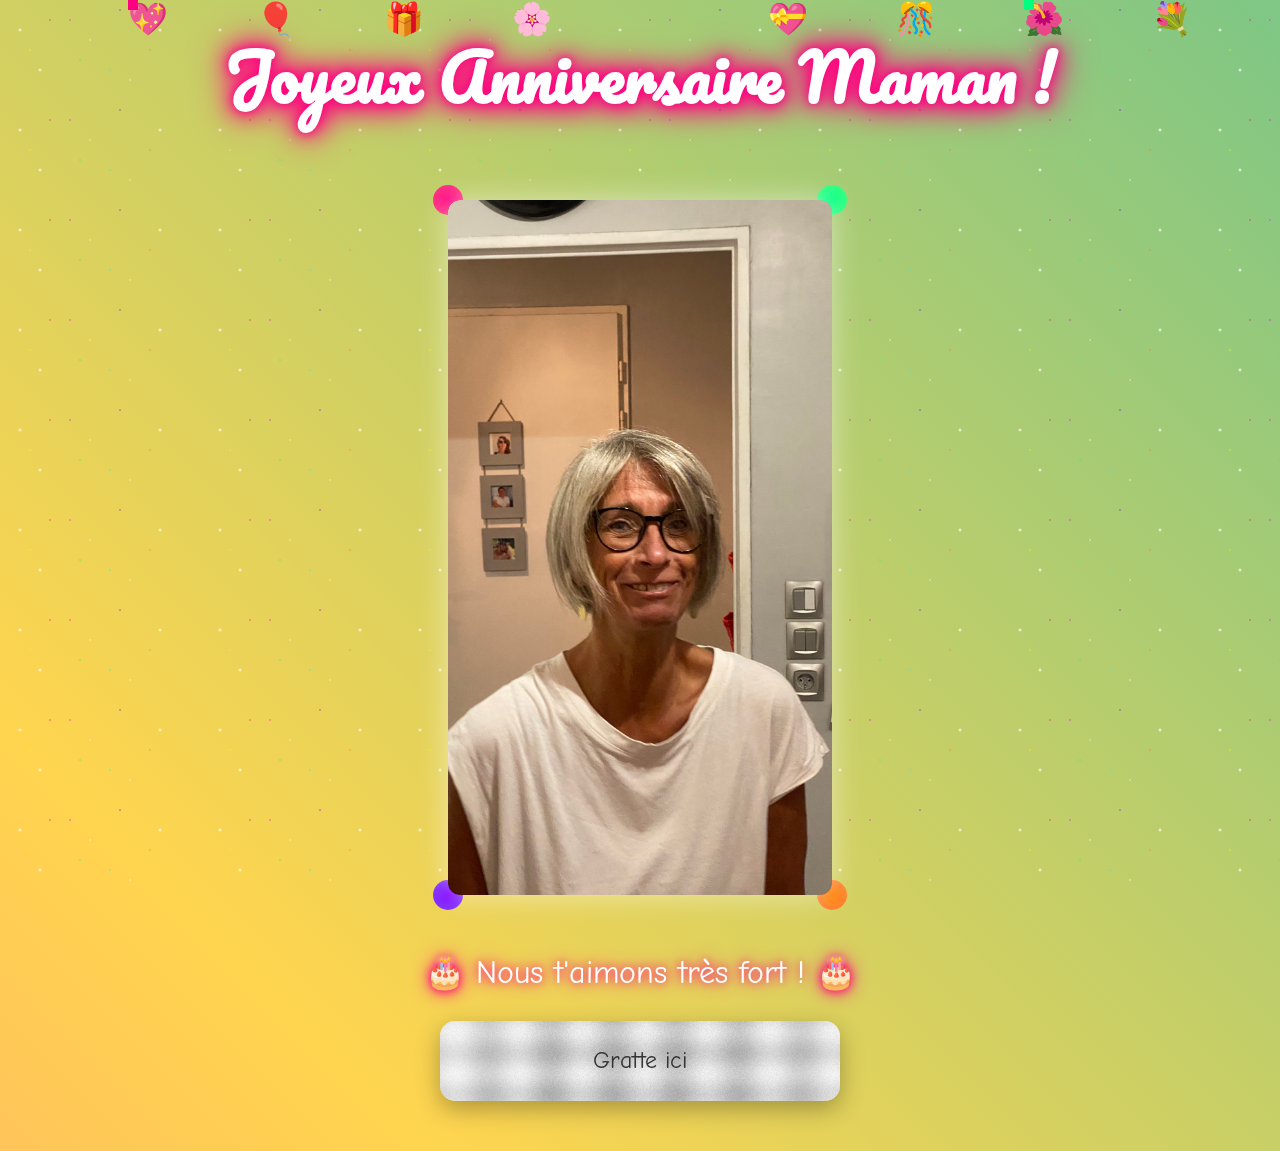
<file: index.html>
<!DOCTYPE html>
<html lang="fr">
<head>
    <meta charset="UTF-8">
    <meta name="viewport" content="width=device-width, initial-scale=1.0">
    <title>Joyeux Anniversaire Maman ! 🎉</title>
    <link rel="stylesheet" href="style.css">
    <link href="https://fonts.googleapis.com/css2?family=Comic+Neue:wght@400;700&family=Pacifico&display=swap" rel="stylesheet">
</head>
<body>
    <!-- Étoiles animées en arrière-plan -->
    <div class="stars"></div>
    <div class="stars2"></div>
    <div class="stars3"></div>
    
    <!-- Confettis -->
    <div class="confetti"></div>
    
    <!-- Titre principal avec animation 3D -->
    <div class="container">
        <h1 class="title-3d">Joyeux Anniversaire Maman !</h1>
        
        <!-- Cadre de lumières pour le diaporama -->
        <div class="light-frame">
            <div class="light-corner top-left"></div>
            <div class="light-corner top-right"></div>
            <div class="light-corner bottom-left"></div>
            <div class="light-corner bottom-right"></div>
            
            <!-- Diaporama des photos -->
            <div class="slideshow-container">
                <div class="slide active">
                    <img src="photos/image00001.jpeg" alt="Photo de maman">
                </div>
                <div class="slide">
                    <img src="photos/image00002.jpeg" alt="Photo de maman">
                </div>
                <div class="slide">
                    <img src="photos/image00003.jpeg" alt="Photo de maman">
                </div>
                <div class="slide">
                    <img src="photos/image00004.jpeg" alt="Photo de maman">
                </div>
                <div class="slide">
                    <img src="photos/image00005.jpeg" alt="Photo de maman">
                </div>
                <div class="slide">
                    <img src="photos/image00006.jpeg" alt="Photo de maman">
                </div>
                <div class="slide">
                    <img src="photos/image00007.jpeg" alt="Photo de maman">
                </div>
                <div class="slide">
                    <img src="photos/545940098_801083605816006_1830354840680908705_n.jpg" alt="Photo de maman">
                </div>
                <div class="slide">
                    <img src="photos/547515344_670419812746905_8053556017975213763_n.jpg" alt="Photo de maman">
                </div>
            </div>
        </div>
        
        <!-- Message d'amour -->
        <div class="love-message">
            <p>🎂 Nous t'aimons très fort ! 🎂</p>
        </div>
        
        <!-- Bandeau à gratter -->
        <div class="scratch-card">
            <div class="scratch-surface" id="scratchSurface">
                <div class="scratch-text">Gratte ici</div>
            </div>
            <div class="hidden-content" id="hiddenContent">
                <button class="surprise-button" id="surpriseButton">Appuie ici pour ta surprise !</button>
            </div>
        </div>
    </div>
    
    <!-- Particules flottantes -->
    <div class="particles">
        <div class="particle">💖</div>
        <div class="particle">🎈</div>
        <div class="particle">🎁</div>
        <div class="particle">🌸</div>
        <div class="particle">💝</div>
        <div class="particle">🎊</div>
        <div class="particle">🌺</div>
        <div class="particle">💐</div>
    </div>
    
    <script src="script.js"></script>
</body>
</html>
</file>
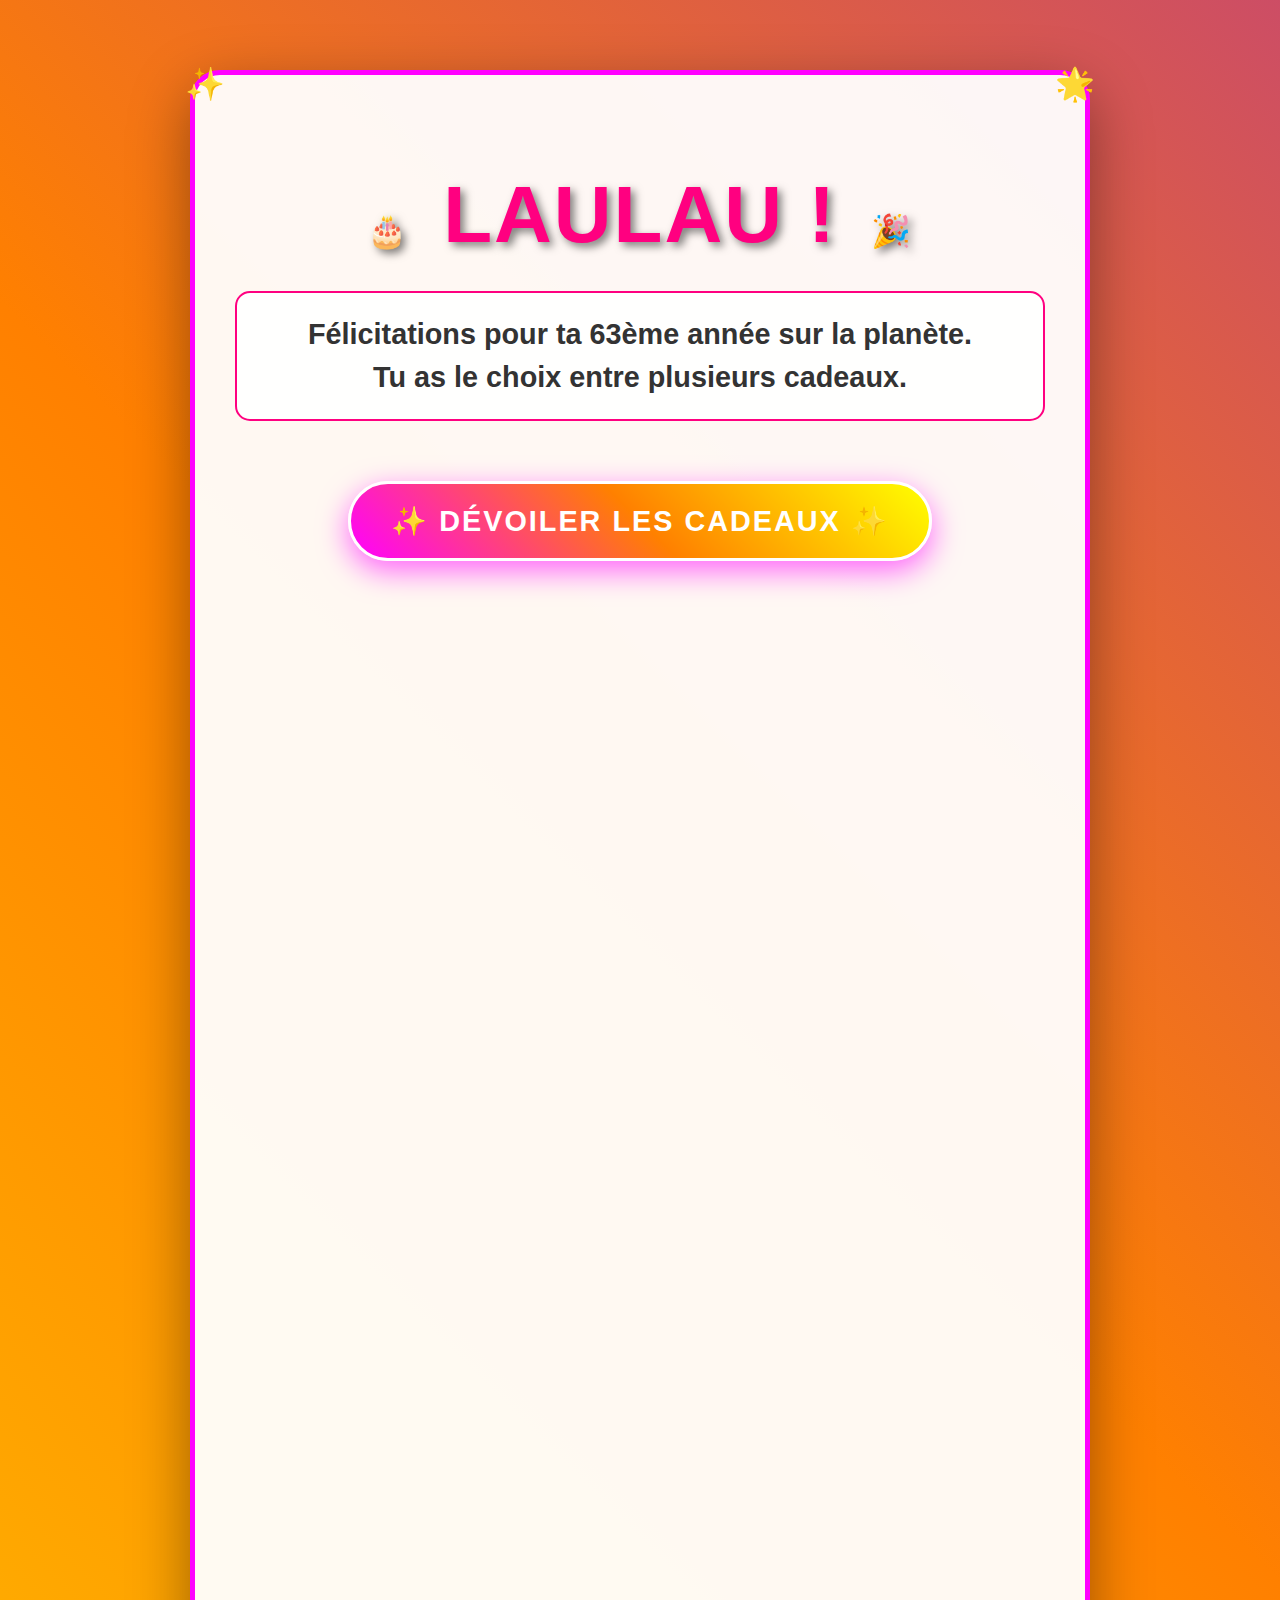
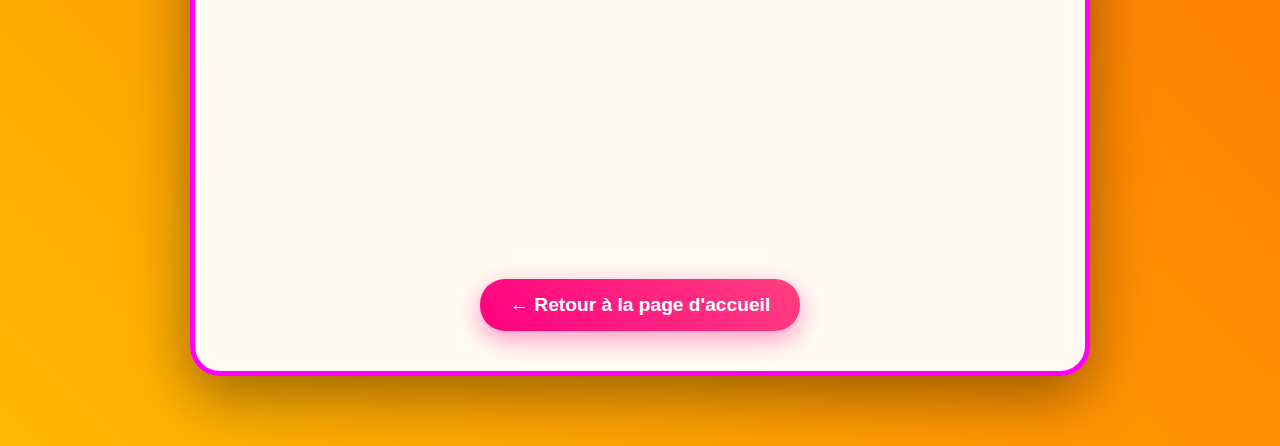
<file: surprise.html>
<!DOCTYPE html>
<html lang="fr">
<head>
    <meta charset="UTF-8">
    <meta name="viewport" content="width=device-width, initial-scale=1.0, maximum-scale=1.0, user-scalable=no, shrink-to-fit=no">
    <title>whaou!🎉</title>
    <style>
        /* Police simple et lisible pour tous les appareils */
        * {
            font-family: -apple-system, BlinkMacSystemFont, 'Segoe UI', 'Roboto', 'Oxygen', 'Ubuntu', 'Cantarell', 'Arial', sans-serif !important;
        }
        * {
            box-sizing: border-box;
        }
        
        html {
            overflow-x: hidden;
            width: 100%;
        }
        
        body {
            font-family: -apple-system, BlinkMacSystemFont, 'Segoe UI', 'Roboto', 'Oxygen', 'Ubuntu', 'Cantarell', 'Arial', sans-serif;
            background: linear-gradient(45deg, #ff00ff, #00ffff, #ffff00, #ff8000, #8000ff, #ff0080);
            background-size: 600% 600%;
            animation: psychedelicShift 5s ease infinite;
            min-height: 100vh;
            margin: 0;
            padding: 20px;
            box-sizing: border-box;
            overflow-x: hidden;
            width: 100%;
            max-width: 100vw;
            -webkit-text-size-adjust: 100%;
            -webkit-font-smoothing: antialiased;
            -moz-osx-font-smoothing: grayscale;
        }

        @keyframes psychedelicShift {
            0% { background-position: 0% 50%; }
            25% { background-position: 50% 100%; }
            50% { background-position: 100% 50%; }
            75% { background-position: 50% 0%; }
            100% { background-position: 0% 50%; }
        }

        .container {
            text-align: center;
            background: rgba(255, 255, 255, 0.95);
            margin: 50px auto;
            padding: 40px;
            border-radius: 30px;
            box-shadow: 0 20px 60px rgba(0, 0, 0, 0.4);
            max-width: 900px;
            width: calc(100% - 40px);
            border: 5px solid #ff00ff;
            position: relative;
            word-wrap: break-word;
            overflow-wrap: break-word;
            box-sizing: border-box;
        }

        .container::before {
            content: '✨';
            position: absolute;
            top: -10px;
            left: -10px;
            font-size: 2rem;
            animation: sparkle 2s ease-in-out infinite;
        }

        .container::after {
            content: '🌟';
            position: absolute;
            top: -10px;
            right: -10px;
            font-size: 2rem;
            animation: sparkle 2s ease-in-out infinite reverse;
        }

        @keyframes sparkle {
            0%, 100% { transform: scale(1) rotate(0deg); }
            50% { transform: scale(1.3) rotate(180deg); }
        }

        h1 {
            font-family: -apple-system, BlinkMacSystemFont, 'Segoe UI', 'Roboto', 'Oxygen', 'Ubuntu', 'Cantarell', 'Arial', sans-serif !important;
            font-size: clamp(2.5rem, 8vw, 5rem);
            color: #ff0080;
            text-shadow: 4px 4px 8px rgba(0, 0, 0, 0.5);
            margin-bottom: 30px;
            animation: bounce 2s ease-in-out infinite;
            font-weight: bold;
            text-transform: uppercase;
            letter-spacing: 2px;
        }

        @keyframes bounce {
            0%, 100% { transform: translateY(0); }
            50% { transform: translateY(-20px); }
        }

        .birthday-message {
            font-size: clamp(1.2rem, 3vw, 1.8rem);
            color: #333;
            text-shadow: 1px 1px 2px rgba(255, 255, 255, 0.8);
            margin-bottom: 40px;
            line-height: 1.5;
            font-weight: 600;
            background: rgba(255, 255, 255, 0.9);
            padding: 20px;
            border-radius: 15px;
            border: 2px solid #ff0080;
        }

        .reveal-button {
            background: linear-gradient(45deg, #ff00ff, #ff8000, #ffff00);
            color: white;
            border: none;
            padding: 20px 40px;
            font-size: clamp(1.2rem, 3vw, 1.8rem);
            font-weight: bold;
            border-radius: 50px;
            cursor: pointer;
            box-shadow: 0 10px 30px rgba(255, 0, 255, 0.6);
            transition: all 0.3s ease;
            margin: 20px;
            text-transform: uppercase;
            letter-spacing: 2px;
            font-family: -apple-system, BlinkMacSystemFont, 'Segoe UI', 'Roboto', 'Oxygen', 'Ubuntu', 'Cantarell', 'Arial', sans-serif;
            border: 3px solid #ffffff;
            animation: glow 2s ease-in-out infinite alternate;
        }

        @keyframes glow {
            from { box-shadow: 0 10px 30px rgba(255, 0, 255, 0.6); }
            to { box-shadow: 0 15px 40px rgba(255, 0, 255, 0.9), 0 0 20px rgba(255, 255, 0, 0.5); }
        }

        .reveal-button:hover {
            transform: translateY(-5px) scale(1.05);
            box-shadow: 0 20px 50px rgba(255, 0, 255, 0.8);
        }

        .gifts-section {
            margin-top: 100px;
            padding: 60px 0;
            opacity: 0;
            transform: translateY(50px);
            transition: all 1s ease;
        }

        .gifts-section.visible {
            opacity: 1;
            transform: translateY(0);
        }

        .gifts-container {
            display: flex;
            justify-content: space-around;
            align-items: center;
            flex-wrap: wrap;
            gap: 40px;
            margin-bottom: 30px;
        }

        .gifts-row {
            display: flex;
            justify-content: center;
            width: 100%;
            margin-bottom: 30px;
        }

        .gifts-row.top {
            justify-content: space-around;
        }

        .gifts-row.bottom {
            justify-content: center;
        }

        .gift-item {
            text-align: center;
            background: rgba(255, 255, 255, 0.9);
            padding: 30px;
            border-radius: 25px;
            box-shadow: 0 15px 40px rgba(0, 0, 0, 0.2);
            border: 3px solid #ff00ff;
            transition: all 0.3s ease;
            max-width: 300px;
            animation: float 3s ease-in-out infinite;
        }

        .gifts-row.top .gift-item:nth-child(2) {
            animation-delay: 1.5s;
        }

        .gifts-row.bottom .gift-item {
            animation-delay: 3s;
        }

        @keyframes float {
            0%, 100% { transform: translateY(0); }
            50% { transform: translateY(-10px); }
        }

        .gift-item:hover {
            transform: scale(1.05) translateY(-10px);
            box-shadow: 0 25px 60px rgba(255, 0, 255, 0.4);
        }

        .gift-icon {
            width: 150px;
            height: 150px;
            object-fit: contain;
            margin-bottom: 20px;
            border-radius: 15px;
            border: 2px solid #00ffff;
            background: white;
            padding: 10px;
            animation: rotate360 4s linear infinite;
            transition: animation-duration 0.3s ease;
        }

        .gift-icon:hover {
            animation-duration: 1s;
        }

        @keyframes rotate360 {
            from { transform: rotate(0deg); }
            to { transform: rotate(360deg); }
        }

        .gift-description {
            font-size: clamp(1rem, 2.5vw, 1.4rem);
            color: #333;
            font-weight: 600;
            text-shadow: 1px 1px 2px rgba(255, 255, 255, 0.8);
            line-height: 1.5;
            word-wrap: break-word;
            overflow-wrap: break-word;
            hyphens: auto;
            background: rgba(255, 255, 255, 0.95);
            padding: 10px;
            border-radius: 10px;
        }

        .final-message {
            font-size: clamp(1.1rem, 3vw, 1.6rem);
            color: #333;
            text-shadow: 1px 1px 2px rgba(255, 255, 255, 0.8);
            margin-top: 50px;
            padding: 30px;
            background: rgba(255, 255, 255, 0.95);
            border-radius: 20px;
            border: 3px solid #ff00ff;
            font-weight: 600;
            line-height: 1.5;
        }

        .emoji-decoration {
            font-size: 2rem;
            margin: 0 10px;
            animation: spin 3s linear infinite;
        }

        @keyframes spin {
            from { transform: rotate(0deg); }
            to { transform: rotate(360deg); }
        }

        .back-button {
            background: linear-gradient(45deg, #ff0080, #ff4080);
            color: white;
            border: none;
            padding: 15px 30px;
            font-size: 1.2rem;
            font-weight: bold;
            border-radius: 25px;
            cursor: pointer;
            box-shadow: 0 8px 25px rgba(255, 0, 128, 0.4);
            transition: all 0.3s ease;
            text-decoration: none;
            display: inline-block;
            margin-top: 40px;
            font-family: -apple-system, BlinkMacSystemFont, 'Segoe UI', 'Roboto', 'Oxygen', 'Ubuntu', 'Cantarell', 'Arial', sans-serif;
        }

        .back-button:hover {
            transform: translateY(-3px);
            box-shadow: 0 12px 35px rgba(255, 0, 128, 0.6);
        }

        /* Optimisations pour mobile */
        @media (max-width: 768px) {
            /* Force simple readable font specifically on mobile */
            *, body, h1, .birthday-message, .gift-description, .final-message, .reveal-button, .back-button {
                font-family: -apple-system, BlinkMacSystemFont, 'Segoe UI', 'Roboto', 'Oxygen', 'Ubuntu', 'Cantarell', 'Arial', sans-serif !important;
                -webkit-font-feature-settings: "kern" 1;
                font-feature-settings: "kern" 1;
            }
            
            body {
                padding: 10px;
                font-size: 16px; /* Base pour le zoom mobile */
            }
            
            .container {
                margin: 10px auto;
                padding: 20px 15px;
                border-radius: 20px;
                width: calc(100vw - 20px);
                max-width: calc(100vw - 20px);
                box-shadow: 0 10px 30px rgba(0, 0, 0, 0.3);
                border-width: 3px;
                box-sizing: border-box;
                overflow: hidden;
            }
            
            h1 {
                font-size: clamp(2rem, 12vw, 3.5rem);
                margin-bottom: 20px;
                letter-spacing: 1px;
            }
            
            .birthday-message {
                font-size: clamp(1rem, 5vw, 1.4rem);
                margin-bottom: 25px;
                padding: 0 10px;
                line-height: 1.5;
            }
            
            .reveal-button {
                padding: 16px 24px;
                font-size: clamp(1rem, 4vw, 1.3rem);
                margin: 15px auto;
                letter-spacing: 1px;
                border-radius: 30px;
                width: 85%;
                max-width: 280px;
                display: block;
                min-height: 48px;
                line-height: 1.2;
            }
            
            .gifts-section {
                margin-top: 50px;
                padding: 30px 0;
            }
            
            .gifts-row {
                flex-direction: column;
                align-items: center;
                gap: 20px;
                margin-bottom: 20px;
            }
            
            .gifts-row.top {
                justify-content: center;
            }
            
            .gift-item {
                max-width: calc(100% - 10px);
                width: calc(100% - 10px);
                padding: 25px 15px;
                margin: 0 auto 20px auto;
                border-radius: 20px;
                min-height: 200px;
                display: flex;
                flex-direction: column;
                justify-content: center;
                align-items: center;
                box-sizing: border-box;
            }
            
            .gift-icon {
                width: 110px;
                height: 110px;
                margin-bottom: 15px;
                border-radius: 10px;
                padding: 10px;
                flex-shrink: 0;
            }
            
            .gift-description {
                font-size: clamp(0.9rem, 4vw, 1.2rem);
                line-height: 1.5;
                padding: 0 8px;
                text-align: center;
                word-spacing: 1px;
            }
            
            .final-message {
                font-size: clamp(1rem, 4vw, 1.4rem);
                margin-top: 30px;
                padding: 20px 15px;
                border-radius: 15px;
                line-height: 1.5;
                box-sizing: border-box;
                width: calc(100% - 10px);
                margin-left: auto;
                margin-right: auto;
            }
            
            .emoji-decoration {
                font-size: 1.5rem;
                margin: 0 5px;
            }
            
            .back-button {
                padding: 14px 24px;
                font-size: clamp(0.9rem, 4vw, 1.1rem);
                margin: 25px auto 0 auto;
                border-radius: 20px;
                width: 70%;
                max-width: 250px;
                text-align: center;
                display: block;
                min-height: 48px;
                line-height: 1.3;
            }
            
            .container::before,
            .container::after {
                font-size: 1.5rem;
                top: -6px;
            }
            
            .container::before {
                left: -6px;
            }
            
            .container::after {
                right: -6px;
            }
        }
        
        /* Optimisations pour très petits écrans */
        @media (max-width: 480px) {
            body {
                padding: 8px;
            }
            
            .container {
                margin: 8px auto;
                padding: 18px 12px;
                border-radius: 15px;
                border-width: 2px;
                width: calc(100vw - 16px);
                max-width: calc(100vw - 16px);
                box-sizing: border-box;
            }
            
            h1 {
                font-size: clamp(1.8rem, 15vw, 3rem);
                margin-bottom: 15px;
                letter-spacing: 0.5px;
            }
            
            .birthday-message {
                font-size: clamp(0.9rem, 6vw, 1.2rem);
                margin-bottom: 20px;
                padding: 0 5px;
            }
            
            .reveal-button {
                padding: 14px 20px;
                font-size: clamp(0.9rem, 5vw, 1.2rem);
                margin: 15px auto;
                width: 88%;
                max-width: 260px;
                display: block;
                min-height: 50px;
            }
            
            .gifts-section {
                margin-top: 30px;
                padding: 20px 0;
            }
            
            .gift-item {
                padding: 20px 12px;
                max-width: calc(100% - 8px);
                width: calc(100% - 8px);
                margin: 0 auto 15px auto;
                min-height: 180px;
                display: flex;
                flex-direction: column;
                justify-content: center;
                align-items: center;
                box-sizing: border-box;
            }
            
            .gift-icon {
                width: 90px;
                height: 90px;
                margin-bottom: 12px;
                padding: 8px;
                flex-shrink: 0;
            }
            
            .gift-description {
                font-size: clamp(0.8rem, 4.5vw, 1.1rem);
                padding: 0 6px;
                line-height: 1.4;
                text-align: center;
            }
            
            .final-message {
                font-size: clamp(0.9rem, 5vw, 1.2rem);
                margin-top: 20px;
                padding: 15px 10px;
                border-radius: 12px;
                box-sizing: border-box;
                width: calc(100% - 8px);
                margin-left: auto;
                margin-right: auto;
            }
            
            .emoji-decoration {
                font-size: 1.2rem;
                margin: 0 3px;
            }
            
            .back-button {
                padding: 12px 18px;
                font-size: clamp(0.8rem, 5vw, 1rem);
                margin: 20px auto 0 auto;
                width: 80%;
                max-width: 240px;
                display: block;
                min-height: 46px;
                line-height: 1.4;
            }
            
            .container::before,
            .container::after {
                font-size: 1.2rem;
                top: -4px;
            }
            
            .container::before {
                left: -4px;
            }
            
            .container::after {
                right: -4px;
            }
        }
        
        /* Optimisations pour les interactions tactiles */
        @media (max-width: 768px) {
            .reveal-button,
            .back-button {
                min-height: 48px; /* Taille minimale recommandée pour le tactile */
                touch-action: manipulation; /* Évite le double-tap zoom */
                -webkit-tap-highlight-color: rgba(255, 0, 255, 0.3);
                cursor: pointer;
            }
            
            .gift-item {
                touch-action: manipulation;
                -webkit-tap-highlight-color: transparent;
            }
            
            /* Améliorer la lisibilité sur mobile */
            * {
                -webkit-touch-callout: none;
                -webkit-user-select: none;
                -khtml-user-select: none;
                -moz-user-select: none;
                -ms-user-select: none;
                user-select: none;
            }
            
            .birthday-message,
            .gift-description,
            .final-message {
                -webkit-user-select: text;
                -moz-user-select: text;
                -ms-user-select: text;
                user-select: text;
            }
            
            /* Réduire les animations sur mobile pour de meilleures performances */
            .gift-icon {
                animation-duration: 8s; /* Plus lent pour économiser la batterie */
                will-change: auto; /* Optimisation GPU seulement quand nécessaire */
            }
            
            .gift-icon:hover,
            .gift-icon:active {
                animation-duration: 4s;
                will-change: transform;
            }
            
            /* Optimiser l'animation de fond pour mobile */
            body {
                will-change: auto;
            }
            
            @media (max-width: 480px) {
                body {
                    animation-duration: 8s; /* Plus lent sur très petits écrans */
                }
                
                .gift-icon {
                    animation-duration: 10s;
                }
            }
            
            /* Respecter les préférences d'accessibilité */
            @media (prefers-reduced-motion: reduce) {
                *,
                *::before,
                *::after {
                    animation-duration: 0.01ms !important;
                    animation-iteration-count: 1 !important;
                    transition-duration: 0.01ms !important;
                    scroll-behavior: auto !important;
                }
            }
            
            /* Optimisation pour les connexions lentes */
            @media (prefers-reduced-data: reduce) {
                .gift-icon {
                    animation: none;
                }
                
                body {
                    animation-duration: 10s;
                }
            }
        }
    </style>
</head>
<body>
    <div class="container">
        <h1>
            <span class="emoji-decoration">🎂</span>
            Laulau !
            <span class="emoji-decoration">🎉</span>
        </h1>
        
        <div class="birthday-message">
            Félicitations pour ta 63ème année sur la planète.<br>
            Tu as le choix entre plusieurs cadeaux.
        </div>
        
        <button class="reveal-button" onclick="revealGifts()">
            ✨ Dévoiler les cadeaux ✨
        </button>
        
        <div class="gifts-section" id="giftsSection">
            <div class="gifts-container">
                <div class="gifts-row top">
                    <div class="gift-item">
                        <img src="icones/pngtree-flying-airplane-png-image_13816471.png" alt="Avion" class="gift-icon">
                        <div class="gift-description">
                            un voyage où tu en as envie.
                        </div>
                    </div>
                    
                    <div class="gift-item">
                        <img src="icones/vélo.webp" alt="Vélo" class="gift-icon">
                        <div class="gift-description">
                            un vélo électrique pour te déplacer où tu le souhaites.
                        </div>
                    </div>
                </div>
                
                <div class="gifts-row bottom">
                    <div class="gift-item">
                        <img src="icones/dontknow.png" alt="Surprise" class="gift-icon">
                        <div class="gift-description">
                            ce qui te ferai plaisir
                        </div>
                    </div>
                </div>
            </div>
            
            <div class="final-message">
                <span class="emoji-decoration">💳</span>
                un bon d'achat t'attend sous peu sur ton compte en banque. Appel d'abord le 06 34 60 12 00 pour voir les modalités du cadeauMerci. Gros bisous.
                <span class="emoji-decoration">💕</span>
            </div>
        </div>
        
        <a href="index.html" class="back-button">
            ← Retour à la page d'accueil
        </a>
    </div>

    <script>
        function revealGifts() {
            const giftsSection = document.getElementById('giftsSection');
            
            // Faire défiler jusqu'à la section des cadeaux
            giftsSection.scrollIntoView({ 
                behavior: 'smooth', 
                block: 'start' 
            });
            
            // Afficher la section avec animation après un délai
            setTimeout(() => {
                giftsSection.classList.add('visible');
            }, 500);
        }

        // Ajouter des étoiles qui tombent en arrière-plan (optimisé pour mobile)
        function createFallingStars() {
            const stars = ['⭐', '✨', '🌟', '💫'];
            
            // Réduire la fréquence sur mobile pour de meilleures performances
            const isMobile = window.innerWidth <= 768;
            const isVerySmall = window.innerWidth <= 480;
            const interval = isVerySmall ? 3000 : (isMobile ? 2500 : 1000);
            const maxStars = isVerySmall ? 2 : (isMobile ? 3 : 5);
            let activeStars = 0;
            
            // Vérifier les préférences d'accessibilité
            const prefersReducedMotion = window.matchMedia('(prefers-reduced-motion: reduce)').matches;
            const prefersReducedData = window.matchMedia('(prefers-reduced-data: reduce)').matches;
            if (prefersReducedMotion || prefersReducedData) return;
            
            setInterval(() => {
                // Limiter le nombre d'étoiles actives sur mobile
                if (activeStars >= maxStars) return;
                
                const star = document.createElement('div');
                star.textContent = stars[Math.floor(Math.random() * stars.length)];
                star.style.position = 'fixed';
                star.style.left = Math.random() * 100 + 'vw';
                star.style.top = '-50px';
                star.style.fontSize = (isVerySmall ? Math.random() * 10 + 6 : (isMobile ? Math.random() * 12 + 8 : Math.random() * 20 + 10)) + 'px';
                star.style.zIndex = '-1';
                star.style.pointerEvents = 'none';
                star.style.animation = `fall ${Math.random() * 2 + 3}s linear forwards`;
                star.style.willChange = 'transform'; // Optimisation GPU
                star.style.contain = 'layout style paint'; // Optimisation de rendu
                
                activeStars++;
                document.body.appendChild(star);
                
                setTimeout(() => {
                    if (star.parentNode) {
                        star.parentNode.removeChild(star);
                        activeStars--;
                    }
                }, 5000);
            }, interval);
        }

        // Ajouter l'animation CSS pour les étoiles qui tombent
        const style = document.createElement('style');
        style.textContent = `
            @keyframes fall {
                to {
                    transform: translateY(100vh) rotate(360deg);
                    opacity: 0;
                }
            }
        `;
        document.head.appendChild(style);

        // Fonctions d'optimisation mobile
        function optimizeForMobile() {
            const isMobile = window.innerWidth <= 768;
            const isVerySmall = window.innerWidth <= 480;
            
            if (isMobile) {
                // Optimiser le rendu pour mobile
                document.body.style.setProperty('transform', 'translateZ(0)');
                document.body.style.setProperty('backface-visibility', 'hidden');
                // Ajouter le support des gestes tactiles
                let touchStartY = 0;
                let touchEndY = 0;
                
                document.addEventListener('touchstart', (e) => {
                    touchStartY = e.changedTouches[0].screenY;
                }, { passive: true });
                
                document.addEventListener('touchend', (e) => {
                    touchEndY = e.changedTouches[0].screenY;
                    handleSwipe();
                }, { passive: true });
                
                function handleSwipe() {
                    const swipeThreshold = 50;
                    const diff = touchStartY - touchEndY;
                    
                    // Swipe vers le haut pour révéler les cadeaux
                    if (diff > swipeThreshold) {
                        const giftsSection = document.getElementById('giftsSection');
                        if (!giftsSection.classList.contains('visible')) {
                            revealGifts();
                        }
                    }
                }
                
                // Optimiser les performances en réduisant les animations gourmandes
                const body = document.body;
                body.style.setProperty('--animation-duration', '8s');
                
                // Ajouter une indication visuelle pour le swipe (seulement si pas encore révélé)
                const giftsSection = document.getElementById('giftsSection');
                if (!giftsSection.classList.contains('visible')) {
                    const swipeHint = document.createElement('div');
                    swipeHint.innerHTML = '👆 Glisse vers le haut pour plus de surprises';
                    swipeHint.style.cssText = `
                        position: fixed;
                        bottom: ${isVerySmall ? '15px' : '20px'};
                        left: 50%;
                        transform: translateX(-50%);
                        background: rgba(255, 0, 255, 0.9);
                        color: white;
                        padding: ${isVerySmall ? '6px 12px' : '8px 15px'};
                        border-radius: 20px;
                        font-size: ${isVerySmall ? '0.7rem' : '0.8rem'};
                        z-index: 1000;
                        animation: pulse 2s infinite;
                        pointer-events: none;
                        max-width: 90%;
                        text-align: center;
                        box-sizing: border-box;
                    `;
                
                    // Ajouter l'animation pulse pour l'indication
                    const pulseStyle = document.createElement('style');
                    pulseStyle.textContent = `
                        @keyframes pulse {
                            0%, 100% { opacity: 0.7; transform: translateX(-50%) scale(1); }
                            50% { opacity: 1; transform: translateX(-50%) scale(1.05); }
                        }
                    `;
                    document.head.appendChild(pulseStyle);
                    document.body.appendChild(swipeHint);
                }
                
                // Masquer l'indication après révélation des cadeaux
                const originalRevealGifts = window.revealGifts;
                window.revealGifts = function() {
                    originalRevealGifts.call(this);
                    if (swipeHint.parentNode) {
                        swipeHint.style.opacity = '0';
                        setTimeout(() => {
                            if (swipeHint.parentNode) {
                                swipeHint.parentNode.removeChild(swipeHint);
                            }
                        }, 500);
                    }
                };
            }
        }
        
        // Gérer les changements d'orientation
        function handleOrientationChange() {
            // Forcer un reflow pour corriger les problèmes d'affichage
            setTimeout(() => {
                window.scrollTo(0, window.scrollY + 1);
                window.scrollTo(0, window.scrollY - 1);
            }, 100);
        }
        
        // Assurer une police lisible sur tous les appareils
        function ensureReadableFont() {
            // Forcer l'application de polices système lisibles sur tous les éléments
            const fontStack = "-apple-system, BlinkMacSystemFont, 'Segoe UI', 'Roboto', 'Oxygen', 'Ubuntu', 'Cantarell', 'Arial', sans-serif";
            const allElements = document.querySelectorAll('*');
            allElements.forEach(element => {
                element.style.fontFamily = fontStack;
            });
        }

        // Optimisation du chargement pour mobile
        function handleLoad() {
            // Attendre que tout soit chargé avant de démarrer les animations
            requestAnimationFrame(() => {
                ensureReadableFont();
                createFallingStars();
                optimizeForMobile();
            });
        }
        
        // Démarrer les animations au chargement de la page
        if (document.readyState === 'loading') {
            document.addEventListener('DOMContentLoaded', handleLoad);
        } else {
            handleLoad();
        }
        
        // Gérer les changements d'orientation et de taille
        let resizeTimeout;
        function handleResize() {
            clearTimeout(resizeTimeout);
            resizeTimeout = setTimeout(() => {
                // Redémarrer les optimisations si nécessaire
                optimizeForMobile();
                
                // Forcer un reflow pour corriger les problèmes d'affichage
                if (window.innerWidth <= 768) {
                    document.body.style.height = 'auto';
                    setTimeout(() => {
                        document.body.style.height = '';
                    }, 50);
                }
            }, 150);
        }
        
        // Écouter les changements d'orientation et de redimensionnement
        window.addEventListener('orientationchange', () => {
            setTimeout(handleOrientationChange, 100);
            setTimeout(handleResize, 200);
        });
        window.addEventListener('resize', handleResize, { passive: true });
        
        // Améliorer les performances de scroll sur mobile
        if (window.innerWidth <= 768) {
            document.addEventListener('touchstart', function(){}, {passive: true});
            document.addEventListener('touchmove', function(){}, {passive: true});
        }
    </script>
</body>
</html>
</file>
<file: style.css>
/* Reset et base */
* {
    margin: 0;
    padding: 0;
    box-sizing: border-box;
}

body {
    font-family: 'Comic Neue', cursive;
    background: linear-gradient(45deg, #ff6b9d, #ff8a80, #ffd54f, #81c784, #64b5f6, #ba68c8);
    background-size: 400% 400%;
    animation: gradientShift 8s ease infinite;
    min-height: 100vh;
    overflow-x: hidden;
    position: relative;
}

@keyframes gradientShift {
    0% { background-position: 0% 50%; }
    50% { background-position: 100% 50%; }
    100% { background-position: 0% 50%; }
}

/* Container principal */
.container {
    display: flex;
    flex-direction: column;
    align-items: center;
    justify-content: center;
    min-height: 100vh;
    padding: 20px;
    position: relative;
    z-index: 10;
}

/* Titre 3D avec rotation */
.title-3d {
    font-family: 'Pacifico', cursive;
    font-size: clamp(2rem, 8vw, 4rem);
    color: #fff;
    text-shadow: 
        0 0 10px #ff0080,
        0 0 20px #ff0080,
        0 0 30px #ff0080,
        0 0 40px #ff0080;
    animation: rotate3D 4s ease-in-out infinite;
    margin-bottom: 40px;
    text-align: center;
    transform-style: preserve-3d;
    perspective: 1000px;
}

@keyframes rotate3D {
    0% { 
        transform: rotateY(0deg) rotateX(10deg) scale(1);
    }
    25% { 
        transform: rotateY(90deg) rotateX(10deg) scale(1.1);
    }
    50% { 
        transform: rotateY(180deg) rotateX(10deg) scale(1);
    }
    75% { 
        transform: rotateY(270deg) rotateX(10deg) scale(1.1);
    }
    100% { 
        transform: rotateY(360deg) rotateX(10deg) scale(1);
    }
}

/* Cadre de lumières */
.light-frame {
    position: relative;
    width: 90%;
    max-width: 400px;
    aspect-ratio: 9/16;
    margin: 20px 0;
    border: 8px solid transparent;
    border-radius: 20px;
    background: linear-gradient(45deg, #ff0080, #00ff80, #8000ff, #ff8000);
    background-clip: padding-box;
    animation: frameGlow 2s ease-in-out infinite alternate;
}

@keyframes frameGlow {
    0% { 
        box-shadow: 
            0 0 20px #ff0080,
            0 0 40px #ff0080,
            inset 0 0 20px rgba(255, 0, 128, 0.3);
    }
    100% { 
        box-shadow: 
            0 0 40px #00ff80,
            0 0 60px #00ff80,
            inset 0 0 30px rgba(0, 255, 128, 0.3);
    }
}

/* Coins lumineux */
.light-corner {
    position: absolute;
    width: 30px;
    height: 30px;
    border-radius: 50%;
    animation: cornerBlink 1.5s ease-in-out infinite;
}

.light-corner.top-left {
    top: -15px;
    left: -15px;
    background: radial-gradient(circle, #ff0080, #ff4080);
    animation-delay: 0s;
}

.light-corner.top-right {
    top: -15px;
    right: -15px;
    background: radial-gradient(circle, #00ff80, #40ff80);
    animation-delay: 0.3s;
}

.light-corner.bottom-left {
    bottom: -15px;
    left: -15px;
    background: radial-gradient(circle, #8000ff, #8040ff);
    animation-delay: 0.6s;
}

.light-corner.bottom-right {
    bottom: -15px;
    right: -15px;
    background: radial-gradient(circle, #ff8000, #ff8040);
    animation-delay: 0.9s;
}

@keyframes cornerBlink {
    0%, 100% { 
        transform: scale(1);
        opacity: 1;
    }
    50% { 
        transform: scale(1.5);
        opacity: 0.7;
    }
}

/* Diaporama */
.slideshow-container {
    position: relative;
    width: 100%;
    height: 100%;
    border-radius: 12px;
    overflow: hidden;
    box-shadow: 
        0 0 30px rgba(255, 255, 255, 0.5),
        inset 0 0 20px rgba(0, 0, 0, 0.1);
}

.slide {
    position: absolute;
    top: 0;
    left: 0;
    width: 100%;
    height: 100%;
    opacity: 0;
    transition: opacity 1s ease-in-out;
}

.slide.active {
    opacity: 1;
}

.slide img {
    width: 100%;
    height: 100%;
    object-fit: cover;
    border-radius: 12px;
}

/* Message d'amour */
.love-message {
    margin-top: 30px;
    text-align: center;
}

.love-message p {
    font-size: clamp(1.2rem, 4vw, 2rem);
    color: #fff;
    text-shadow: 
        0 0 10px #ff0080,
        0 0 20px #ff0080;
    animation: pulse 2s ease-in-out infinite;
}

@keyframes pulse {
    0%, 100% { transform: scale(1); }
    50% { transform: scale(1.1); }
}

/* Bandeau à gratter */
.scratch-card {
    position: relative;
    width: 90%;
    max-width: 400px;
    height: 80px;
    margin: 30px auto;
    border-radius: 15px;
    overflow: hidden;
    box-shadow: 
        0 8px 25px rgba(0, 0, 0, 0.3),
        inset 0 2px 5px rgba(255, 255, 255, 0.2);
    cursor: crosshair;
}

.scratch-surface {
    position: absolute;
    top: 0;
    left: 0;
    width: 100%;
    height: 100%;
    display: flex;
    align-items: center;
    justify-content: center;
    z-index: 2;
    overflow: hidden;
}

/* Canvas de masque pour le grattage réaliste optimisé */
.scratch-canvas {
    position: absolute;
    top: 0;
    left: 0;
    width: 100%;
    height: 100%;
    z-index: 4;
    cursor: crosshair;
    transition: opacity 0.3s ease;
    /* Optimisations pour la performance */
    will-change: opacity;
    transform: translateZ(0); /* Force l'accélération matérielle */
    image-rendering: pixelated; /* Améliore les performances de rendu */
    image-rendering: -moz-crisp-edges;
    image-rendering: crisp-edges;
}

.scratch-surface::before {
    content: '';
    position: absolute;
    top: 0;
    left: 0;
    right: 0;
    bottom: 0;
    background: radial-gradient(circle at 30% 30%, 
        rgba(255, 255, 255, 0.4) 0%, 
        transparent 50%),
        radial-gradient(circle at 70% 70%, 
        rgba(255, 255, 255, 0.3) 0%, 
        transparent 50%);
    pointer-events: none;
}

/* Styles supprimés car le texte est maintenant rendu sur canvas */

.hidden-content {
    position: absolute;
    top: 0;
    left: 0;
    width: 100%;
    height: 100%;
    background: linear-gradient(135deg, #ff6b9d, #ff8a80, #ffd54f);
    display: flex;
    align-items: center;
    justify-content: center;
    opacity: 0;
    transition: opacity 0.5s ease;
    z-index: 1;
    pointer-events: none;
}

.hidden-content.revealed {
    opacity: 1;
    z-index: 20;
    pointer-events: auto;
}

.surprise-button {
    background: linear-gradient(45deg, #ff0080, #ff4080);
    color: white;
    border: none;
    padding: 15px 30px;
    font-size: clamp(1rem, 2.5vw, 1.4rem);
    font-weight: bold;
    border-radius: 25px;
    cursor: pointer;
    box-shadow: 
        0 4px 15px rgba(255, 0, 128, 0.4),
        inset 0 2px 5px rgba(255, 255, 255, 0.3);
    text-shadow: 0 1px 2px rgba(0, 0, 0, 0.3);
    transition: all 0.3s ease;
    animation: buttonPulse 2s ease-in-out infinite;
    position: relative;
    z-index: 25;
}

.surprise-button:hover {
    transform: translateY(-2px);
    box-shadow: 
        0 6px 20px rgba(255, 0, 128, 0.6),
        inset 0 2px 5px rgba(255, 255, 255, 0.3);
}

.surprise-button:active {
    transform: translateY(0);
    box-shadow: 
        0 2px 10px rgba(255, 0, 128, 0.4),
        inset 0 2px 5px rgba(255, 255, 255, 0.3);
}

@keyframes buttonPulse {
    0%, 100% { 
        transform: scale(1);
        box-shadow: 
            0 4px 15px rgba(255, 0, 128, 0.4),
            inset 0 2px 5px rgba(255, 255, 255, 0.3);
    }
    50% { 
        transform: scale(1.05);
        box-shadow: 
            0 6px 20px rgba(255, 0, 128, 0.6),
            inset 0 2px 5px rgba(255, 255, 255, 0.3);
    }
}

/* Effet de grattage */
.scratch-surface.scratched {
    opacity: 0;
    pointer-events: none;
}

/* Responsive pour le bandeau à gratter */
@media (max-width: 768px) {
    .scratch-card {
        width: 95%;
        height: 70px;
        margin: 20px auto;
    }
    
    .scratch-text {
        font-size: clamp(1rem, 2.5vw, 1.5rem);
        letter-spacing: 1px;
    }
    
    .surprise-button {
        padding: 12px 25px;
        font-size: clamp(0.9rem, 2vw, 1.2rem);
    }
}

@media (max-width: 480px) {
    .scratch-card {
        width: 98%;
        height: 60px;
        margin: 15px auto;
    }
    
    .scratch-text {
        font-size: clamp(0.9rem, 2vw, 1.3rem);
        letter-spacing: 0.5px;
    }
    
    .surprise-button {
        padding: 10px 20px;
        font-size: clamp(0.8rem, 1.8vw, 1.1rem);
    }
}

/* Étoiles animées */
.stars, .stars2, .stars3 {
    position: fixed;
    top: 0;
    left: 0;
    width: 100%;
    height: 100%;
    pointer-events: none;
    z-index: 1;
}

.stars {
    background-image: 
        radial-gradient(2px 2px at 20px 30px, #fff, transparent),
        radial-gradient(2px 2px at 40px 70px, #fff, transparent),
        radial-gradient(1px 1px at 90px 40px, #fff, transparent),
        radial-gradient(1px 1px at 130px 80px, #fff, transparent),
        radial-gradient(2px 2px at 160px 30px, #fff, transparent);
    background-repeat: repeat;
    background-size: 200px 100px;
    animation: sparkle 3s linear infinite;
}

.stars2 {
    background-image: 
        radial-gradient(1px 1px at 50px 20px, #ff0080, transparent),
        radial-gradient(1px 1px at 80px 60px, #00ff80, transparent),
        radial-gradient(1px 1px at 120px 10px, #8000ff, transparent),
        radial-gradient(1px 1px at 150px 50px, #ff8000, transparent);
    background-repeat: repeat;
    background-size: 200px 100px;
    animation: sparkle 4s linear infinite reverse;
}

.stars3 {
    background-image: 
        radial-gradient(1px 1px at 30px 50px, #ffff00, transparent),
        radial-gradient(1px 1px at 70px 20px, #ff00ff, transparent),
        radial-gradient(1px 1px at 110px 70px, #00ffff, transparent);
    background-repeat: repeat;
    background-size: 200px 100px;
    animation: sparkle 5s linear infinite;
}

@keyframes sparkle {
    0% { transform: translateY(0px); }
    100% { transform: translateY(-100px); }
}

/* Confettis */
.confetti {
    position: fixed;
    top: 0;
    left: 0;
    width: 100%;
    height: 100%;
    pointer-events: none;
    z-index: 5;
    overflow: hidden;
}

.confetti::before,
.confetti::after {
    content: '';
    position: absolute;
    width: 10px;
    height: 10px;
    background: #ff0080;
    animation: confettiFall 3s linear infinite;
}

.confetti::before {
    left: 10%;
    animation-delay: 0s;
}

.confetti::after {
    left: 80%;
    background: #00ff80;
    animation-delay: 1.5s;
}

@keyframes confettiFall {
    0% {
        transform: translateY(-100vh) rotate(0deg);
        opacity: 1;
    }
    100% {
        transform: translateY(100vh) rotate(360deg);
        opacity: 0;
    }
}

/* Particules flottantes */
.particles {
    position: fixed;
    top: 0;
    left: 0;
    width: 100%;
    height: 100%;
    pointer-events: none;
    z-index: 3;
}

.particle {
    position: absolute;
    font-size: 2rem;
    animation: float 6s ease-in-out infinite;
}

.particle:nth-child(1) {
    left: 10%;
    animation-delay: 0s;
}

.particle:nth-child(2) {
    left: 20%;
    animation-delay: 1s;
}

.particle:nth-child(3) {
    left: 30%;
    animation-delay: 2s;
}

.particle:nth-child(4) {
    left: 40%;
    animation-delay: 3s;
}

.particle:nth-child(5) {
    left: 60%;
    animation-delay: 4s;
}

.particle:nth-child(6) {
    left: 70%;
    animation-delay: 5s;
}

.particle:nth-child(7) {
    left: 80%;
    animation-delay: 0.5s;
}

.particle:nth-child(8) {
    left: 90%;
    animation-delay: 1.5s;
}

@keyframes float {
    0%, 100% {
        transform: translateY(100vh) rotate(0deg);
        opacity: 0;
    }
    10% {
        opacity: 1;
    }
    90% {
        opacity: 1;
    }
    100% {
        transform: translateY(-100px) rotate(360deg);
        opacity: 0;
    }
}

/* Responsive Design */
@media (max-width: 768px) {
    .container {
        padding: 10px;
    }
    
    .light-frame {
        width: 95%;
        max-width: 350px;
        aspect-ratio: 9/16;
    }
    
    .title-3d {
        font-size: clamp(1.5rem, 6vw, 3rem);
        margin-bottom: 20px;
    }
    
    .love-message p {
        font-size: clamp(1rem, 3vw, 1.5rem);
    }
    
    .particle {
        font-size: 1.5rem;
    }
}

@media (max-width: 480px) {
    .light-frame {
        width: 98%;
        max-width: 300px;
        aspect-ratio: 9/16;
    }
    
    .light-corner {
        width: 20px;
        height: 20px;
    }
    
    .light-corner.top-left,
    .light-corner.top-right {
        top: -10px;
    }
    
    .light-corner.bottom-left,
    .light-corner.bottom-right {
        bottom: -10px;
    }
    
    .light-corner.top-left,
    .light-corner.bottom-left {
        left: -10px;
    }
    
    .light-corner.top-right,
    .light-corner.bottom-right {
        right: -10px;
    }
}
</file>
